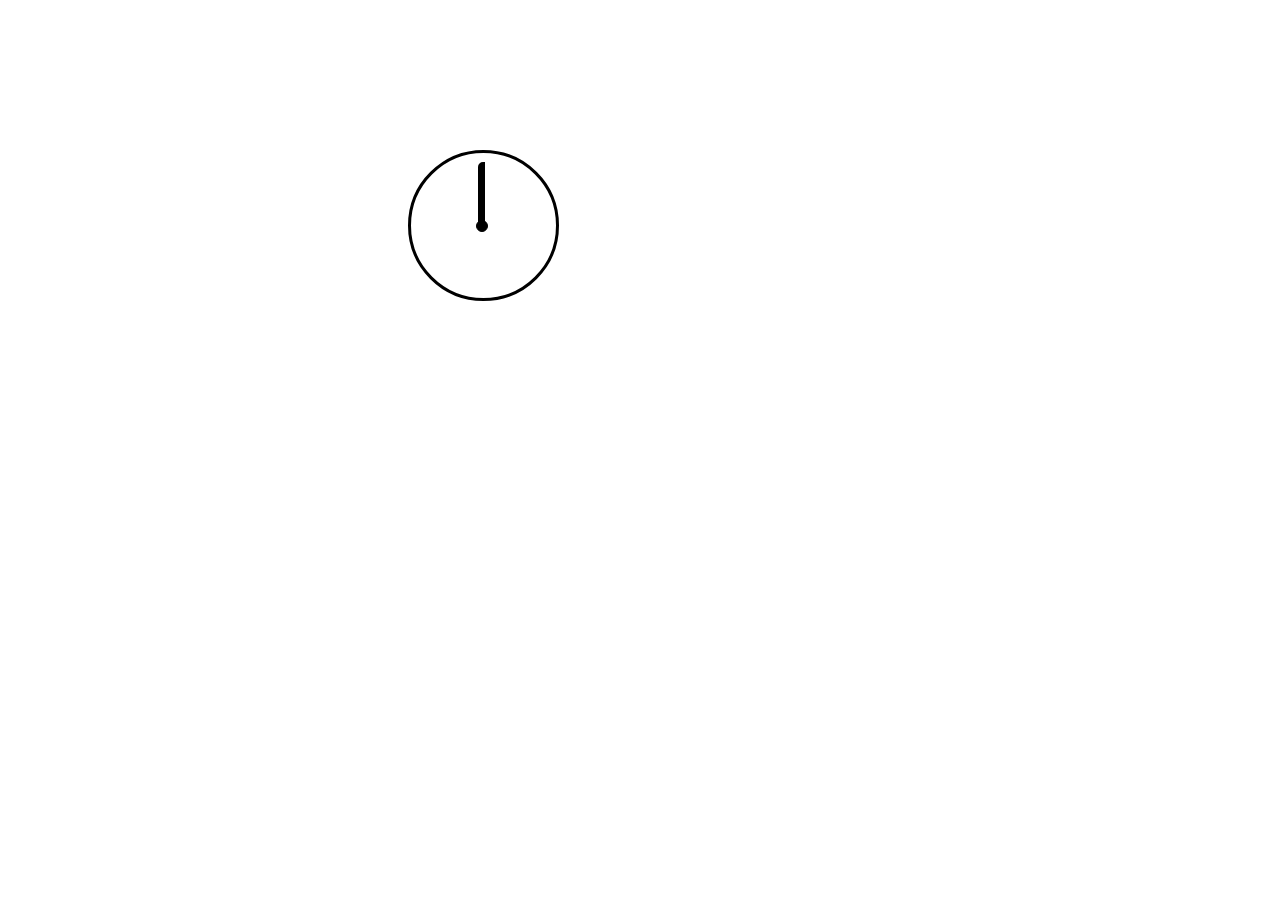
<file: clock/index.html>
<!DOCTYPE html>
<html>
<head>
    <title></title>
    <style type="text/css">
  
    .all{
        margin-top: 150px;
        margin-left: 400px;
    }
    .colock{
        border-radius: 100%;
        border:3px solid black;
        width: 145px;
        height: 145px;
        animation: clockan 10s infinite;

    }
    .colock:hover{
        animation-play-state: paused;
    }

    .pointer{
        height: 60px;
        width: 3px;
        background-color: black;
        border:2px solid black;
        position: absolute;
        margin-left: 67px;
        margin-top: -70px;
        border-radius: 5px 0px 0px 0px;
        
    }

    @keyframes clockan{
        from{transform: rotate(0deg)}
        to{transform: rotate(360deg)}
    }
    
    .center{
        border:1px solid black;
        border-radius: 100%;
        width: 10px;
        height: 10px;
        margin-left: 65px;
        margin-top: 67px;
        background-color: black;}

    </style>
</head>
<body>
<div class="all">
    <div class="colock">
        <div class="center"></div>
        <p class="pointer"></p>
    </div>

</div>

</body>
</html>
</file>
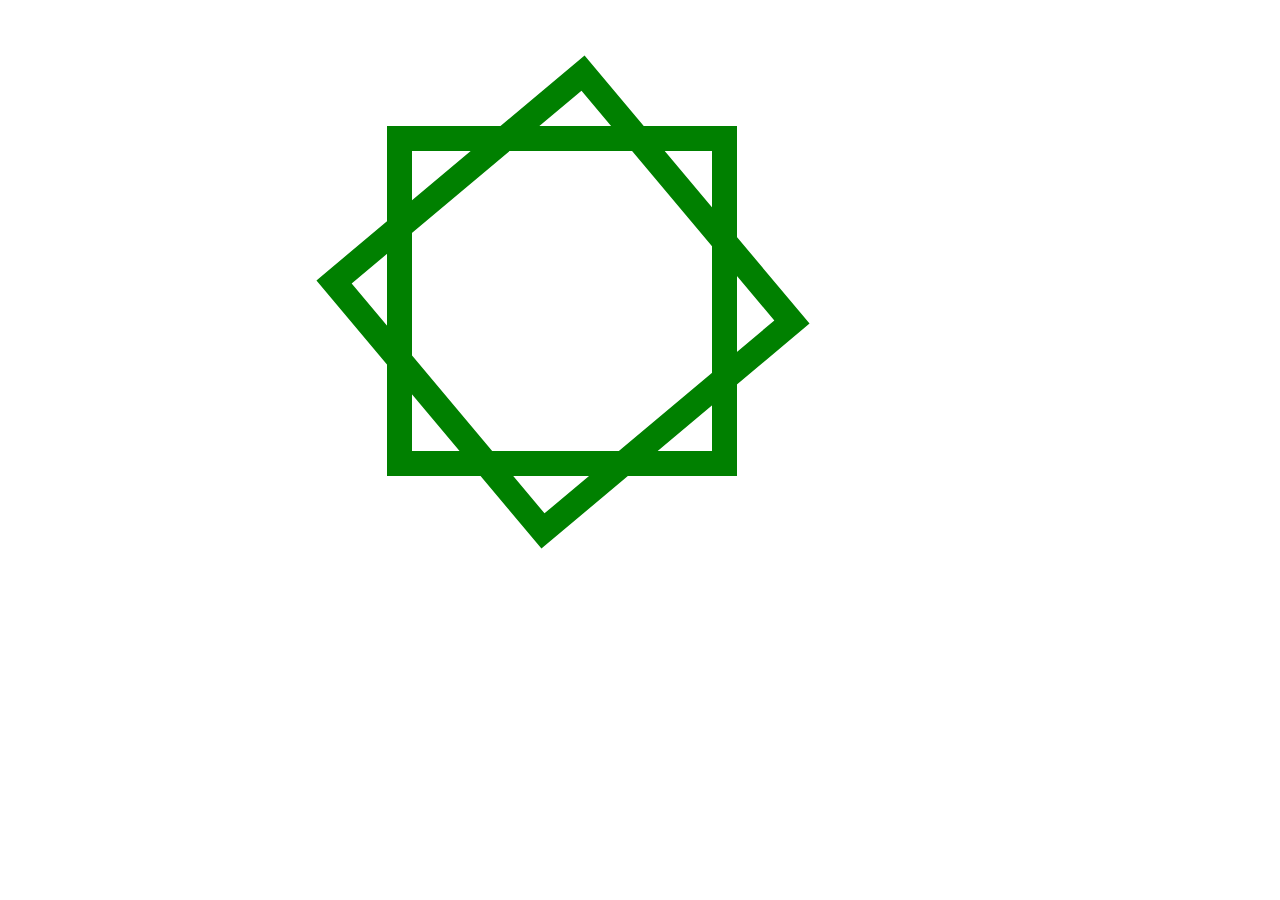
<file: islamic star/index.html>
<!DOCTYPE html>

<html>
    <head>
        <meta charset="utf-8">
        <meta http-equiv="X-UA-Compatible" content="IE=edge">
        <title></title>
        <meta name="description" content="">
        <meta name="viewport" content="width=device-width, initial-scale=1">
        <link rel="stylesheet" href="">

        <style>
               div{
                   width: 300px;
                   height: 300px;
                   border: 25px solid green;
                   margin-left: 30%;
                   margin-top: 10%;

               }
               div .cc{
            
                   width: 300px;
                   height: 300px;
                   border: 25px solid green;
                   margin-left: -8%;
                   margin-top: -8%;
                   transform: rotate(50deg);
                   /* border-bottom-right-radius: 20px; */
                   /* transform: translate(50px ,100px); */
                   /* transform: skew(30deg,10deg) */

               }

               
               
        </style>
    </head>
    <body>
       <div>
             <div class="cc">

             </div>
       </div>
    </body>
</html>
</file>
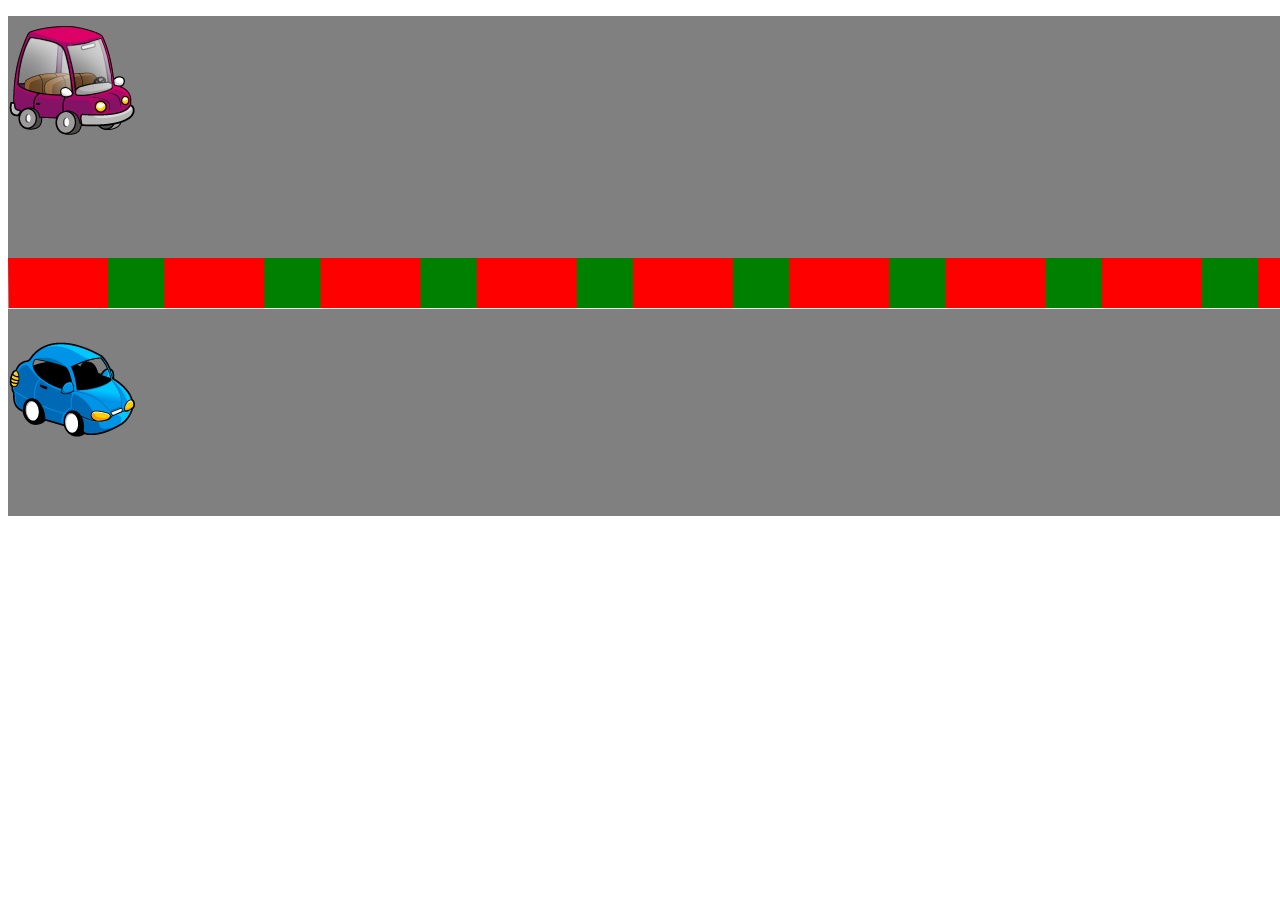
<file: racing/index.html>
<!DOCTYPE html>

<html>
    <head>
        <meta charset="utf-8">
        <meta http-equiv="X-UA-Compatible" content="IE=edge">
        <title></title>
        <meta name="description" content="">
        <meta name="viewport" content="width=device-width, initial-scale=1">
        <link rel="stylesheet" href="">
        <style>
            div{
                width: 1350px;
                height: 500px;
                background-color: gray;
            }
            hr{
                border-top: 50px dashed red ;
                background-color: green;
                margin-top:110px;

            }
            #first {   
            position: relative;
            animation-name: move;
            animation-duration: 3s; 
             animation-delay: 2s;
            /* animation: move 5s infinite;
            animation-delay: 2s; */

            }
            #second{
                
            position: relative;
            animation-name: move;
            animation-duration: 4s;
            animation-delay: 2s;
            /* animation: move 4s infinite;
            animation-delay: 2s; */

            
            }

            @keyframes move {
                
  from {left: 0px;}
  to {left: 1200px;}
}
        </style>

    </head>
    <body>
       

      <div >
          <p id="first"> 
              <img src="img/1.ico">
            <p>
              <hr>
              <p id="second"> 
                <img src="img/3.ico">
              <p>
      </div>
      

    </body>
</html>
</file>
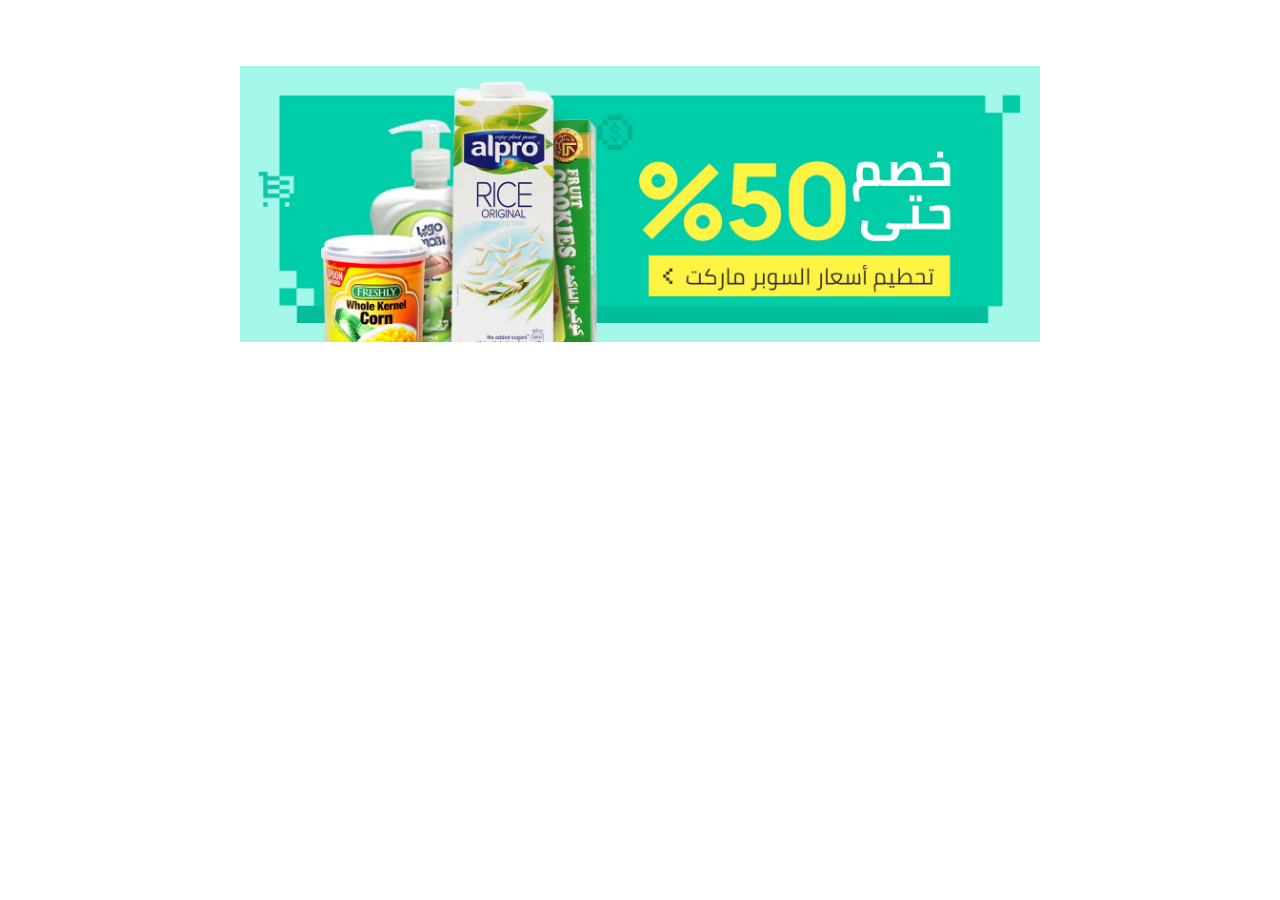
<file: slider/index.html>
<!DOCTYPE html>

<html>
    <head>
        <meta charset="utf-8">
        <meta http-equiv="X-UA-Compatible" content="IE=edge">
        <title></title>
        <meta name="description" content="">
        <meta name="viewport" content="width=device-width, initial-scale=1">
        <link rel="stylesheet" href="style.css">
    </head>
    <body>
     <div class="slider">
         <ul>
             <li><img src="1.jpeg"></li>
             <li><img src="2.jpg"></li>
             <li><img src="3.jpg"></li>
             <li><img src="4.jpg"></li>
             <li><img src="5.jpg"></li>
         </ul>
         
     </div>
    </body>
</html>
</file>
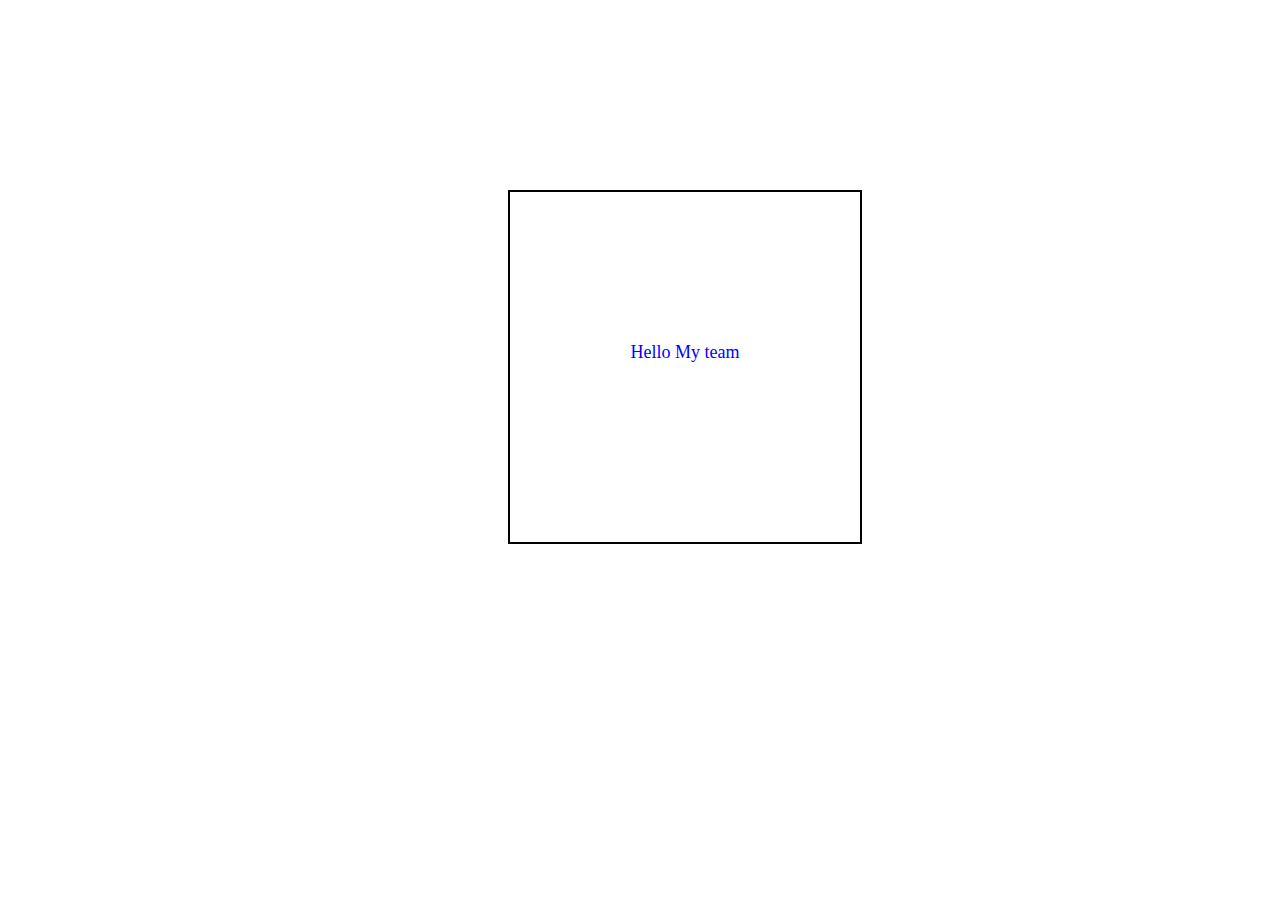
<file: text_inBox/index.html>
<!DOCTYPE html>

<html>
    <head>
        <meta charset="utf-8">
        <meta http-equiv="X-UA-Compatible" content="IE=edge">
        <title></title>
        <meta name="description" content="">
        <meta name="viewport" content="width=device-width, initial-scale=1">
        <link rel="stylesheet" href="">

        <style>
         
  .box{
        background-color: white;
        width: 350px;
        height: 350px;
        border:2px solid black;
                margin-top:15%;
                margin-left:500px;


    }
    .phra{
        color: blue;
        font-size: large;
        text-align: center;
        margin-top: 150px;
        animation: tasknew 5s infinite;
    }
  @keyframes tasknew{
        from{font-size: 0px}
        to{font-size: 40px}
    }

               
               
        </style>
    </head>
    <body>
       <div class="box">
    <p class="phra">Hello My team</p>
</div> 

    </body>
</html>
</file>
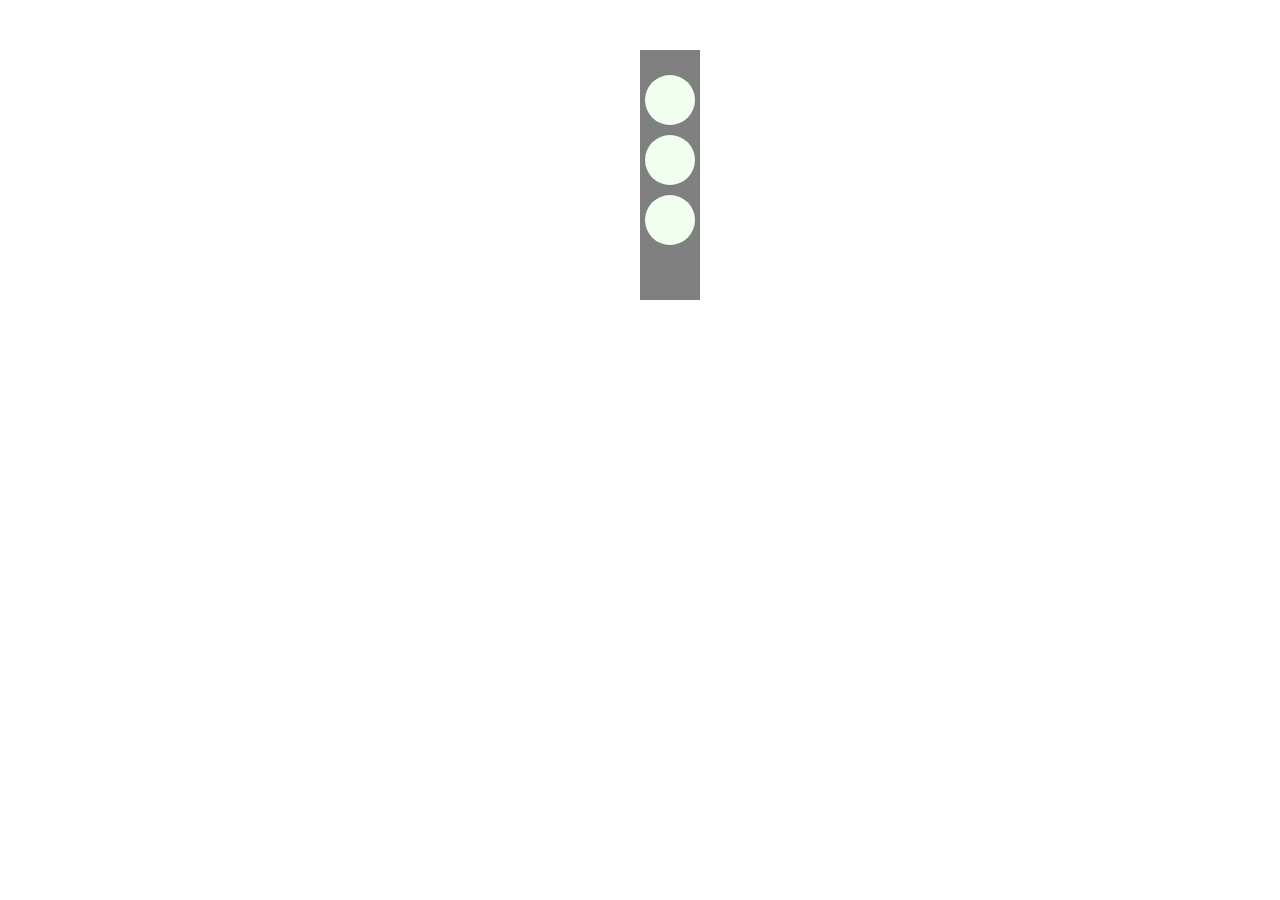
<file: Traffic light/index.html>
<!DOCTYPE html>

<html>
    <head>
        <meta charset="utf-8">
        <meta http-equiv="X-UA-Compatible" content="IE=edge">
        <title></title>
        <meta name="description" content="">
        <meta name="viewport" content="width=device-width, initial-scale=1">
        <link rel="stylesheet" href="">

        <style>
            .d3{
            
            height: 250px;
            width: 60px;
            background-color: gray;
         
        }

 

 

        @keyframes dd4{
            from{background-color: honeydew}
            to{background-color:red }
        }

 

        .d4{
            
            margin-top: -225px;
            width: 50px;
            height: 50px;
            border-radius: 100%;
            animation-name: dd4;
            animation-duration: 1s;
            animation-delay:2s;
            background-color: honeydew;
            margin-left: 5px;

        }

 

        @keyframes dd5{
            from{background-color: honeydew}
            to{background-color:yellow }
        }
        .d5{
            
            margin-bottom: 0px;
            width: 50px;
            height: 50px;
            border-radius: 100%;
            /*animation: dd5 1.1s infinite;*/
            animation-name: dd5;
            animation-duration: 2s;
            animation-delay:3s;
            background-color: honeydew;
            margin-top: 10px;
            margin-left: 5px;

        }
        @keyframes dd6{
            from{background-color: honeydew}
            to{background-color:green }
        }

 

        .d6{
            
            /* margin-bottom: 0px; */
            margin-top: 10px;
            width: 50px;
            height: 50px;
            border-radius: 100%;
            animation-name: dd6;
            animation-duration: 3s;
            animation-delay:4s;
            background-color: honeydew;
            margin-left: 5px;
        }

         .traf{
            margin-top: 50px;
            margin-left: 50%;
            
         }
               
               
        </style>
    </head>
    <body>
       
    <div class="traf">
        <div class="d3"></div>
        
         
        
        <div class="d4"></div>
        
         
        
        <div class="d5"></div>
        
         
        
        <div class="d6"></div>
        </div>
    </body>
</html>
</file>
<file: slider/style.css>
.slider{

    width: 800px;
    overflow: hidden;
    margin: auto;
    margin-top: 50px;
    /* border: 1px solid black; */
    
}


img{
    width: 800px;
}


.slider ul{
    padding: 0;
    list-style :none ;
    width: 4200px;
}

.slider ul li{
    float: left;
    /* animation */
    animation-name:slide;
    animation-duration: 10s;
    animation-iteration-count: infinite;
    animation-delay: 1s;

}

@keyframes slide
{

0%,15%{

     transform :translateX(0px);
      
  }


  20%,35%{

    transform :translateX(-800px);
      
  }

  40%,55%{

     transform :translateX(-1600px);
      
  }

  60%,75%{

     transform :translateX(-2400px);
      
  }

 80%,100%{

      transform :translateX(-3200px);
      
      
  }}
</file>
